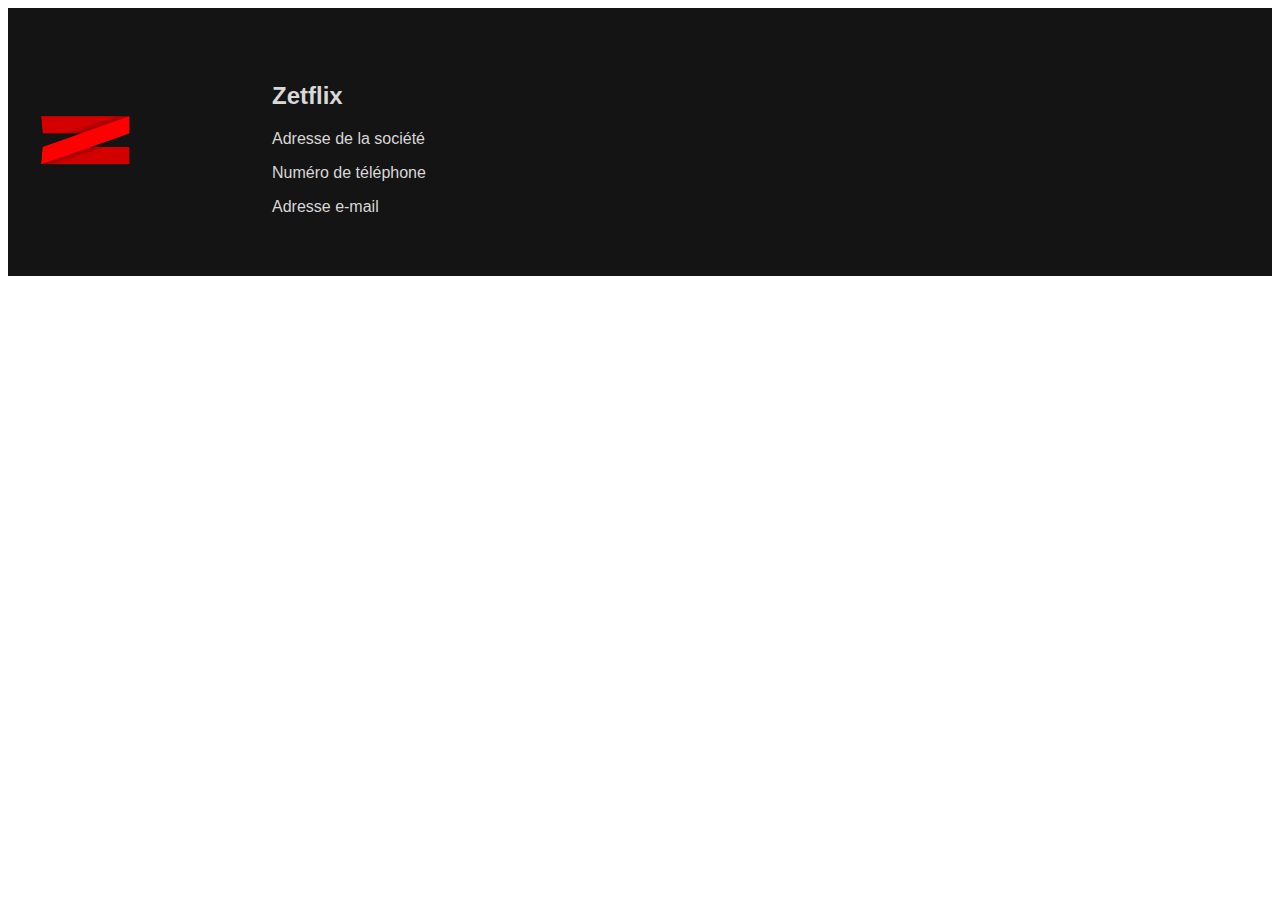
<file: Web/4-FOOTER/index.html>
<!DOCTYPE html>
<html lang="en">
<head>
    <meta charset="UTF-8">
    <meta http-equiv="X-UA-Compatible" content="IE=edge">
    <meta name="viewport" content="width=device-width, initial-scale=1.0">
    <title>Zetflix</title>
    <link rel="stylesheet" href="style.css">
</head>
<body>
    <footer>
        <div class="container">
          <div class="logo">
            <img src="img/zetflix.png" alt="logo" style="height: 50px;">
          </div>
          <div class="company-info">
            <h3>Zetflix</h3>
            <p>Adresse de la société</p>
            <p>Numéro de téléphone</p>
            <p>Adresse e-mail</p>
          </div>
            <div class="social-links">
          </div>
            <div class="support-links">
          </div>
        </div>
    </footer>
</body>
</html>
</file>
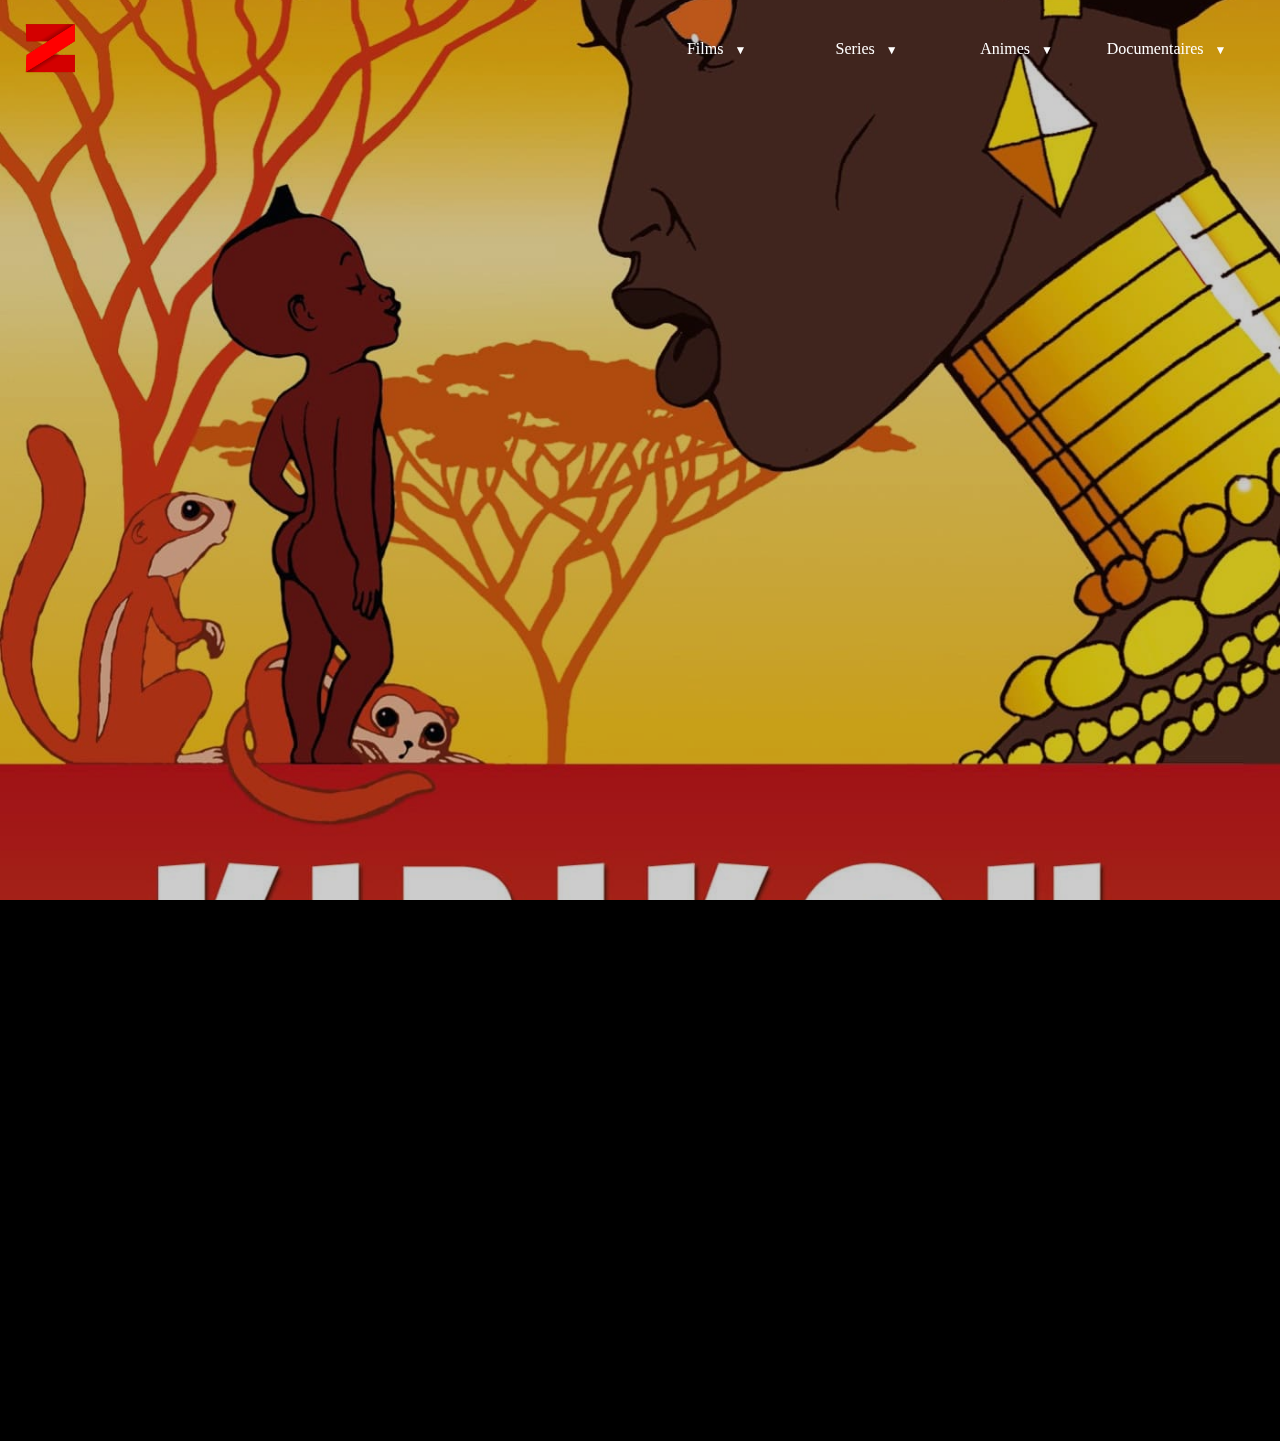
<file: Web/10-FINALSITE/pagefilm/kirikou.html>
<!DOCTYPE html>
<html lang="en">
<head>
    <meta charset="UTF-8">
    <meta http-equiv="X-UA-Compatible" content="IE=edge">
    <meta name="viewport" content="width=device-width, initial-scale=1.0">
    <title>Zetflix</title>
    <link rel="stylesheet" href="style.css">
</head>
<body>
    <header>
        <a href="/Web/10-FINALSITE/index.html"><img src="zetflix.png" alt="logo" class="logo"></a>
        <nav>
            <ul>
              <li class="deroulant"><a href="#">Films&ensp;</a>
                <ul class="sous">
                  <li><a href="#">Action</a></li>
                  <li><a href="#">Comédie</a></li>
                  <li><a href="#">Aventure</a></li>
                  <li><a href="#">Drame</a></li>
                </ul>
              </li>
              <li class="deroulant"><a href="#">Series&ensp;</a>
                <ul class="sous">
                  <li><a href="#">Action</a></li>
                  <li><a href="#">Comédie</a></li>
                  <li><a href="#">Aventure</a></li>
                  <li><a href="#">Drame</a></li>
                </ul>
              </li>
                <li class="deroulant"><a href="#">Animes&ensp;</a>
                    <ul class="sous">
                        <li class="deroulant2"><a href="#">Action</a>
                            <ul class="sous2">
                                <li><a href="#">Black Panther</a></li>
                                <li><a href="#">Mayday</a></li>
                                <li><a href="#">The Dark Knight</a></li>
                                <li><a href="#">Inception</a></li> 
                            </ul>
                        </li>
                        <li class="deroulant2"><a href="#">Comédie</a>
                          <ul class="sous2">
                            <li><a href="pagefilm/kirikou.html">KIRIKOU ET LA SORCIÈRE (1998)</a></li>
                            <li><a href="#">Deadpool</a></li>
                            <li><a href="#">Bienvenue à Zombieland</a></li>
                            <li><a href="#">TAG</a></li>
                          </ul>
                        </li>
                        <li><a href="#">Aventure</a></li>
                        <li><a href="#">Drame</a></li>
                    </ul>
                </li>
                <li class="deroulant"><a href="#">Documentaires&ensp;</a>
                    <ul class="sous">
                        <li><a href="#">Action</a></li>
                        <li><a href="#">Comédie</a></li>
                        <li><a href="#">Aventure</a></li>
                        <li><a href="#">Drame</a></li>
                    </ul>
                </li>
            </ul>
          </nav>
        
    </header>
    <main>
        <div class="banner"> </div> 

    </main>

    <iframe width="660" height="437" src="https://tomacloud.com/iframe/DbTSgHjHNI" scrolling="no" frameborder="0" allowfullscreen webkitallowfullscreen></iframe>

    

</body>
</file>
<file: Web/4-FOOTER/style.css>
footer {
    background-color: #141414;
    color: #d8d8d8;
    padding: 50px 0;
    font-family: Arial, sans-serif;
    font-size: 16px;
}

.container {
    max-width: 1200px;
    margin: 0 auto;
    display: flex;
    flex-wrap: wrap;
    justify-content: space-between;
    align-items: center;
}

.logo {
    flex: 1;
}

.company-info {
    flex: 2;
}

.links {
    flex: 1;
    display: flex;
    flex-wrap: wrap;
}

.social-links, .support-links {
    flex: 1;
    padding: 0 10px;
}

h3 {
    font-size: 1.5em;
    margin-bottom: 20px;
}

p {
    font-size: 1em;
    margin-bottom: 10px;
}

.social-links a, .support-links a {
    display: block;
    margin-bottom: 10px;
    color: #d8d8d8;
    text-decoration: none;
}

.social-links a:hover, .support-links a:hover {
    text-decoration: underline;
}

.social-links i, .support-links i {
    margin-right: 10px;
}

.social-links i {
    color: #d8d8d8;
}

.social-links i:hover {
    color: #1DB954;
}

.support-links li {
    list-style-type: none;
}

.support-links li a {
    display: block;
    margin-bottom: 10px;
    color: #d8d8d8;
    text-decoration: none;
}

.support-links li a:hover {
    text-decoration: underline;
}

.support-links h4 {
    margin-top: 20px;
    margin-bottom: 10px;
}
</file>
<file: Web/10-FINALSITE/pagefilm/style.css>
::-webkit-scrollbar {
    width: 10px;
}


::-webkit-scrollbar-thumb {
    background-color: #ff0000;
    border-radius: 5px;
}

::-webkit-scrollbar-thumb:hover {
    background-color: #555;
}



*{
    font-family: Poppins;
}

body {
    margin: 0;
    padding: 0;
    background-color: black;
}

header{
    height: 100px;
    height: 6.25rem;
    position: fixed;
    width: 100vw;
    display: flex;
    align-items: center;
    flex-direction: row;
    justify-content: space-between;
    z-index: 100;

    
}

.logo{
    height: 50px;
    width: 50px;
    margin-left: 25px;
}

.logo:hover{
    filter:brightness(0.5);
}

nav{
    width: 50%;
    margin-right: 3% ;
    background-color: transparent;
    position: sticky;
    top: 0px;
}

nav ul{
    list-style-type: none;
}

nav ul li{
    float: left;
    width: 25%;
    text-align: center;
    position: relative;
}

nav ul::after{
    content: "";
    display: table;
    clear: both;
    
}

nav a{
    display: block;
    text-decoration: none;
    color: white;
    border-bottom: 2px solid transparent;
    padding: 10px 0px;
    transition: 0.3s;
    white-space : nowrap;
}

nav a:hover{
    color: #ff0000;
    border-bottom: 2px solid #d30000;
    transition: 0.3s;
}

.sous{
    display: none;
    box-shadow: 0px 1px 2px #CCC;
    background-color: black;
    position: absolute;
    width: 100%;
    z-index: 500;
}
nav > ul li:hover .sous{
    display: block;
    transition: 1s;
}
.sous li{
    float: none;
    width: 100%;
    text-align: left;
}
.sous a{
    padding: 10px;
    border-bottom: none;
}
.sous a:hover{
    border-bottom: none;
    background-color: RGBa(200,200,200,0.1);
    transition: 0.3s;
}
.deroulant > a::after{
    content:" ▼";
    font-size: 12px;
}





.sous2 li  {
    display: none;
}

.deroulant2:hover .sous2 li {
    display: block;
}

.deroulant2 > a::after{
    content:" ▼";
    font-size: 12px;
}

.sous2 a{
    padding: 10px;
    border-bottom: none;
}

.sous2 a:hover{
    border-bottom: none;
    background-color: RGBa(200,200,200,0.1);
    transition: 0.3s;
}

.sous2{
    display: none;
    box-shadow: 0px 1px 2px #CCC;
    background-color: black;
    position: absolute;
    width: 100%;
    z-index: 1000;
    
}

nav > ul li:hover .sous2{
    display: block;
    transition: 1s;
    left: 150px;
    top: 0px
}

.sous2 li{
    float: none;
    width: 100%;
    text-align: left;
}

.banner{
    height: 100vh;
    background-image: url(img/KIRIKOU.jpg);
    background-size: cover;
    background-position: center;
    background-repeat: no-repeat;
    display: flex;
    align-items: center;
    justify-content: center;
    flex-direction: column;
    position: relative;
    opacity: 0.8;
}

iframe{
    margin-top: 50px;
    margin-bottom: 50px;
    margin-left: 50px;
}
</file>
